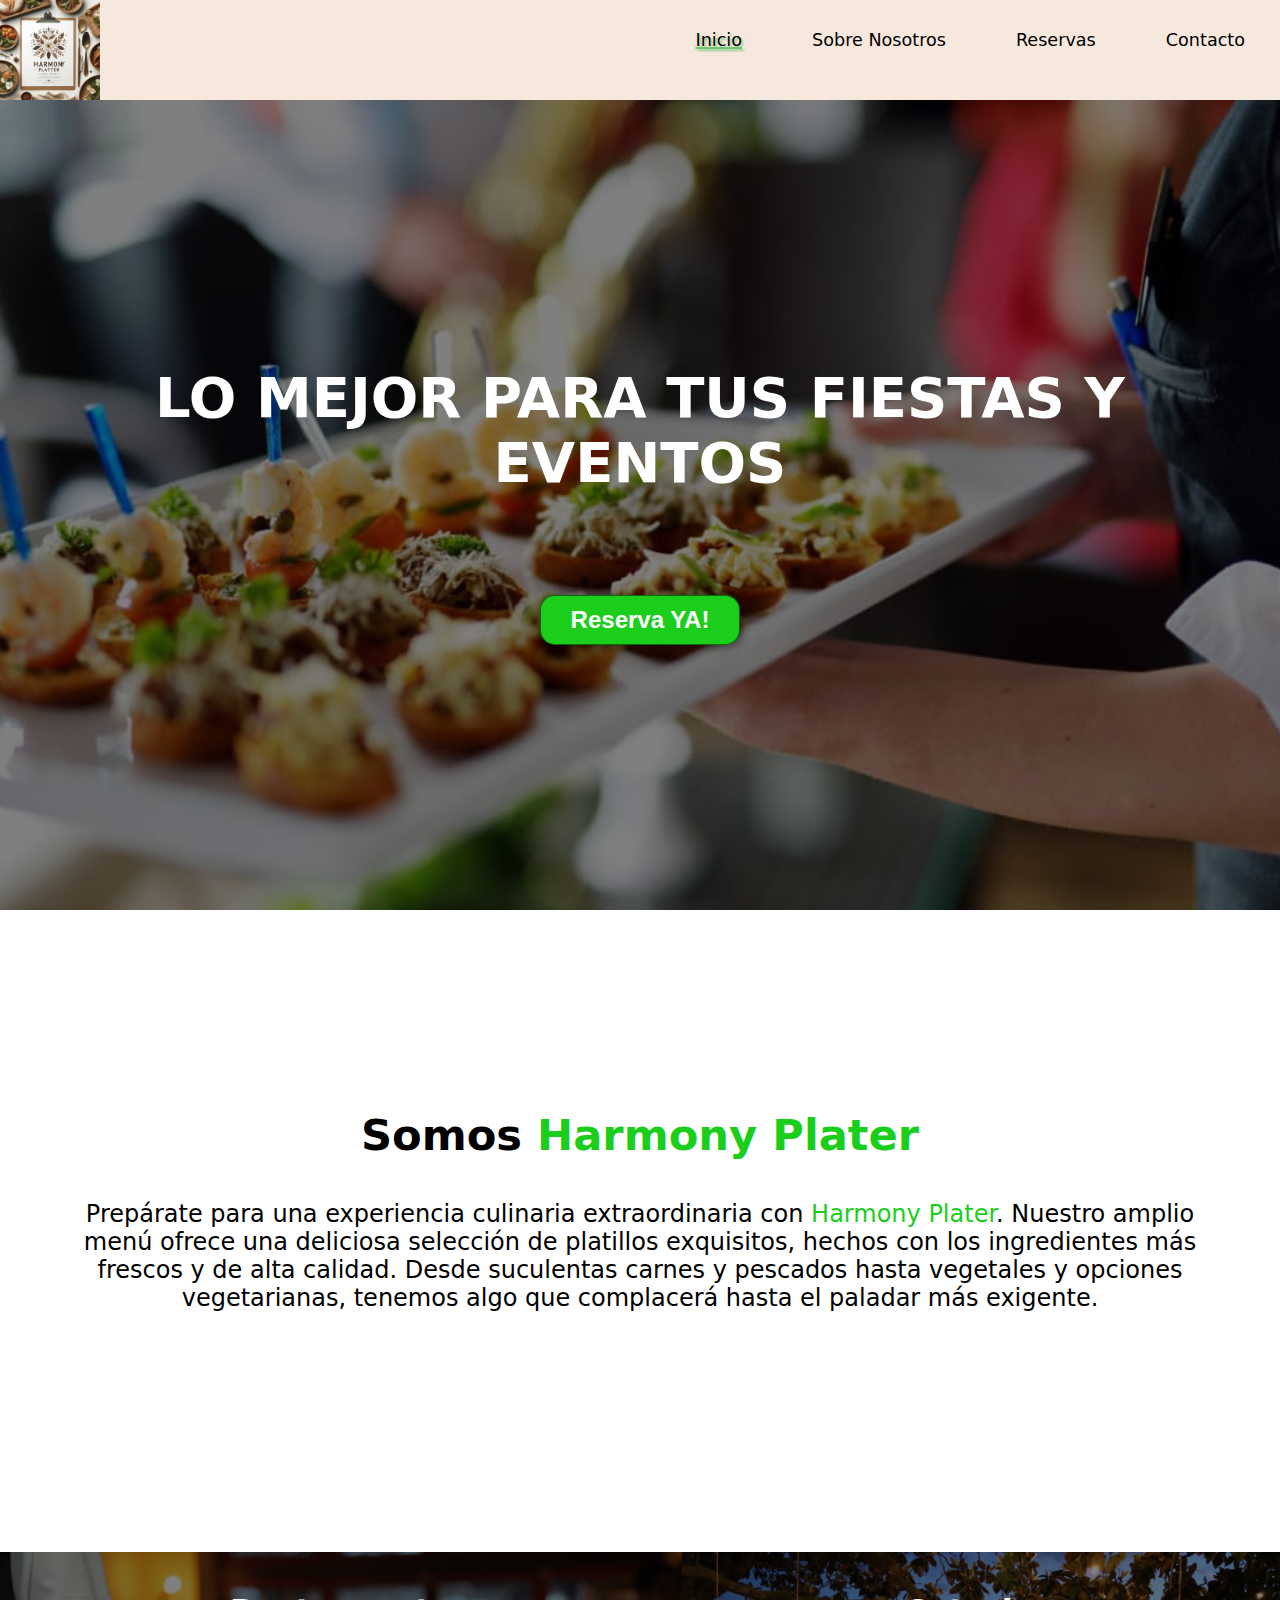
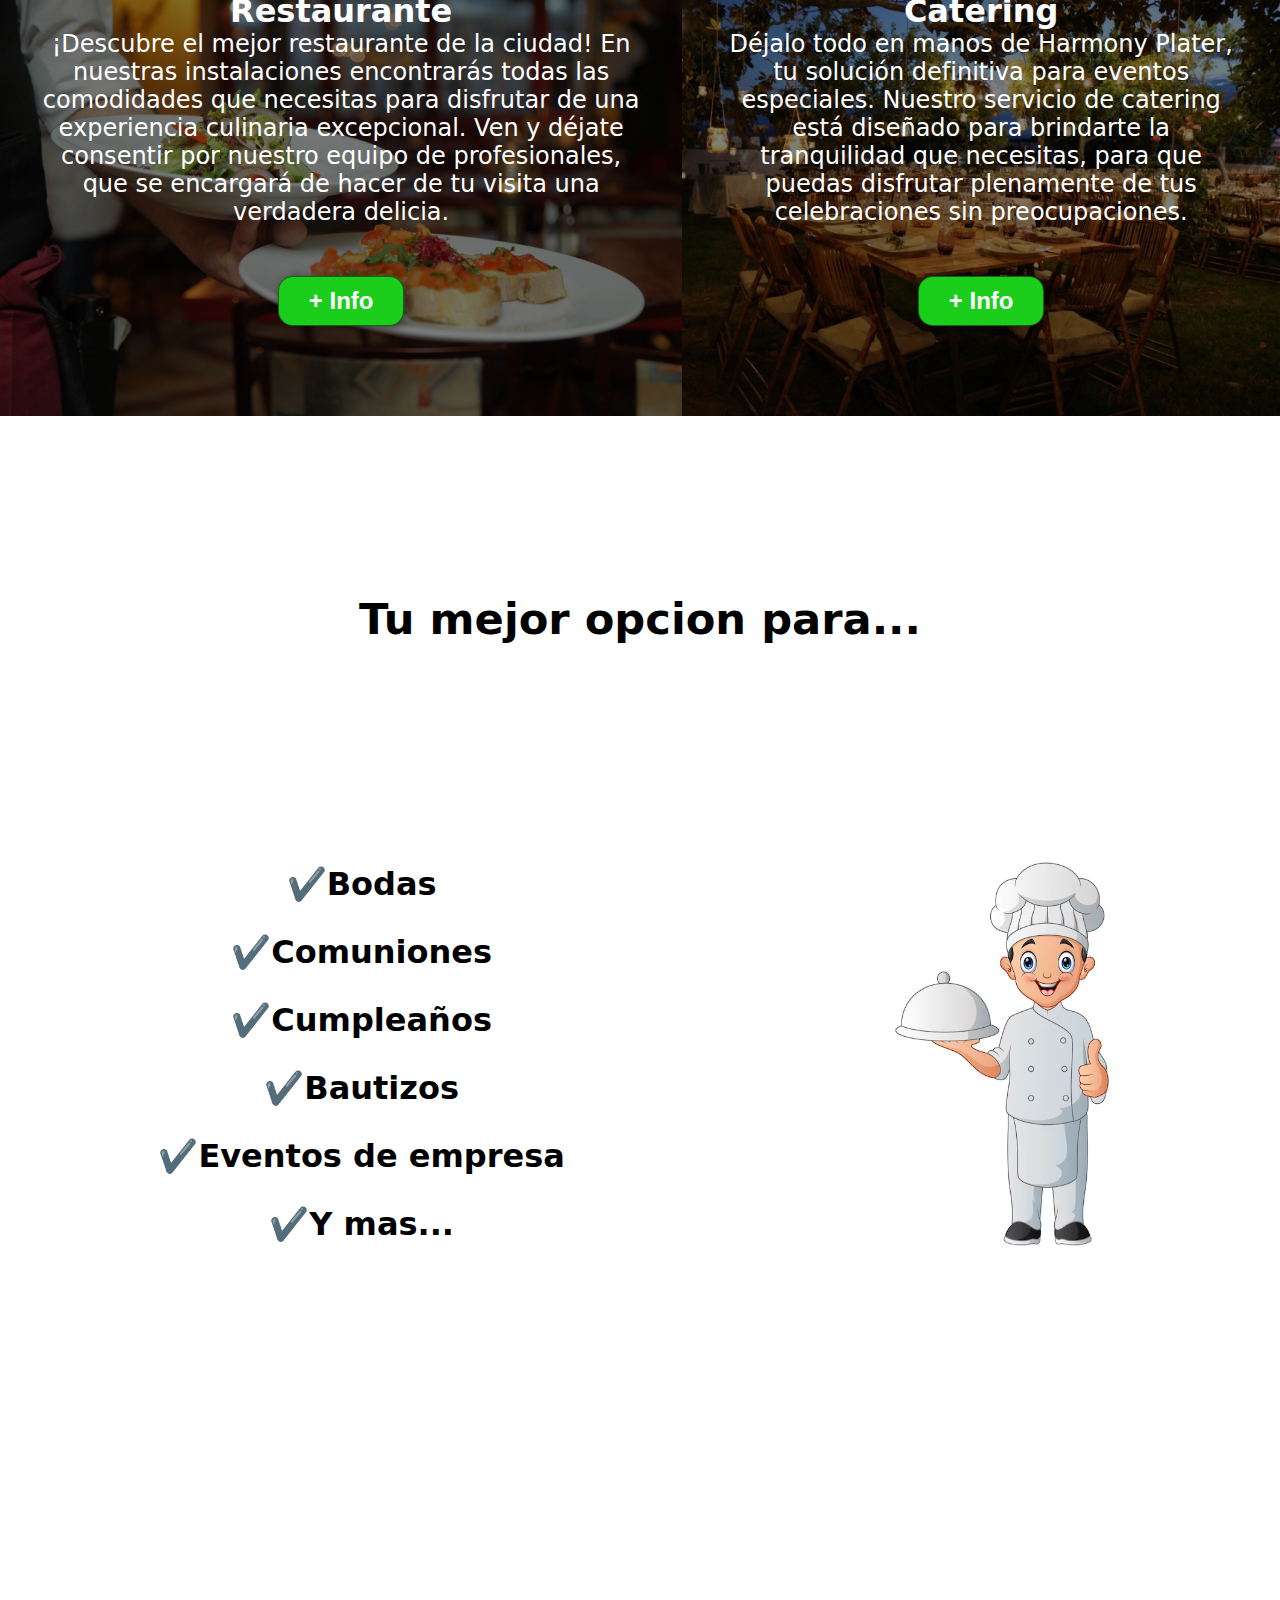
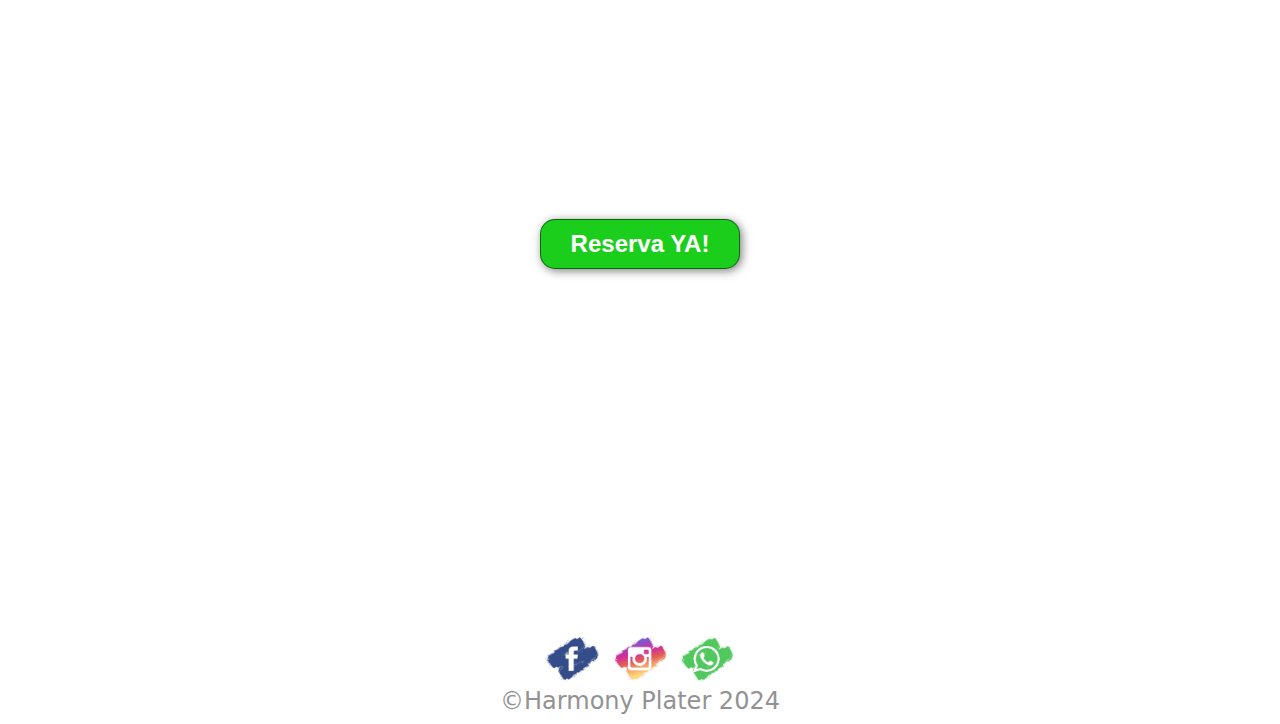
<file: index.html>
<!DOCTYPE html>
<html lang="es">
<head>
    <meta charset="UTF-8">
    <meta name="viewport" content="width=device-width, initial-scale=1.0">
    <link rel="shortcut icon" href="./Assets/image/favicon_2.jpg" type="image/x-icon">
    <link rel="stylesheet" href="./Style/style.css">
    <title>Harmony Plater</title>
</head>
<body>
    <header>
        <a href="#"><img src="./Assets/image/1.jpg" alt="logo" class="logo" width="1024" height="1024"></a>
    </header>
    <nav>
        <ul>
            <li><a href="#" id="button_in">Inicio</a></li>
            <li><a href="./Views/producto.html">Sobre Nosotros</a></li>
            <li><a href="./Views/reservas.html">Reservas</a></li>
            <li><a href="./Views/contacto.html">Contacto</a></li>
        </ul>
    </nav>
    <main>
        <section id="hero">
            <h1>LO MEJOR PARA TUS FIESTAS Y EVENTOS</h1>
            <form action="#"><button>Reserva YA!</button></form>
        </section>
        <section id="descripcion">
            <h2>Somos <span class="color-acento">Harmony Plater</span></h2>
            <p>Prepárate para una experiencia culinaria extraordinaria con <span class="color-acento">Harmony Plater</span>. Nuestro amplio menú ofrece una deliciosa selección de platillos exquisitos, hechos con los ingredientes más frescos y de alta calidad. Desde suculentas carnes y pescados hasta vegetales y opciones vegetarianas, tenemos algo que complacerá hasta el paladar más exigente.</p>
        </section>
        <section id="cartas">
            <div id="info_restaurante">
                <h3>Restaurante</h3>
            <p>¡Descubre el mejor restaurante de la ciudad! En nuestras instalaciones encontrarás todas las comodidades que necesitas para disfrutar de una experiencia culinaria excepcional. Ven y déjate consentir por nuestro equipo de profesionales, que se encargará de hacer de tu visita una verdadera delicia.</p>
            <form action="#"><button>+ Info</button></form>
            </div>
            <div id="info_catering">
                <h3>Catering</h3>
            <p>Déjalo todo en manos de Harmony Plater, tu solución definitiva para eventos especiales. Nuestro servicio de catering está diseñado para brindarte la tranquilidad que necesitas, para que puedas disfrutar plenamente de tus celebraciones sin preocupaciones.</p>
            <form action="#"><button>+ Info</button></form>
            </div>
        </section>
        <div id="titulo-caracteristicas">
            <h2>Tu mejor opcion para...</h2>
        </div>
        <section id="caracteristicas">
            <ul>
                <li>✔️Bodas</li>
                <li>✔️Comuniones</li>
                <li>✔️Cumpleaños</li>
                <li>✔️Bautizos</li>
                <li>✔️Eventos de empresa</li>
                <li>✔️Y mas...</li>
            </ul>
            <img src="./Assets/image/Chef_animado.avif" alt="Caricatura de chef" width="497" height="626">
        </section>
        <section id="conclusion">
            <h2>¿Con apetito de lo mejor?</h2>
            <form action="#"><button>Reserva YA!</button></form>
        </section>
    </main>
    <footer>
        <div id="redes_sociales">
            <a href="https://www.facebook.com/"><img src="./Assets/image/facebook.jpg" alt="Facebook logo" width="625" height="496" class="redes"></a>
            <a href="https://www.instagram.com/"><img src="./Assets/image/Instagram.png" alt="Instagram logo" width="625" height="496" class="redes"></a>
            <a href="https://web.whatsapp.com/"><img src="./Assets/image/WhatsApp.png" alt="WhatsApp logo" width="625" height="496" class="redes"></a>
        </div>
        <p>©Harmony Plater 2024</p>
    </footer>
    
</body>
</html>
</file>
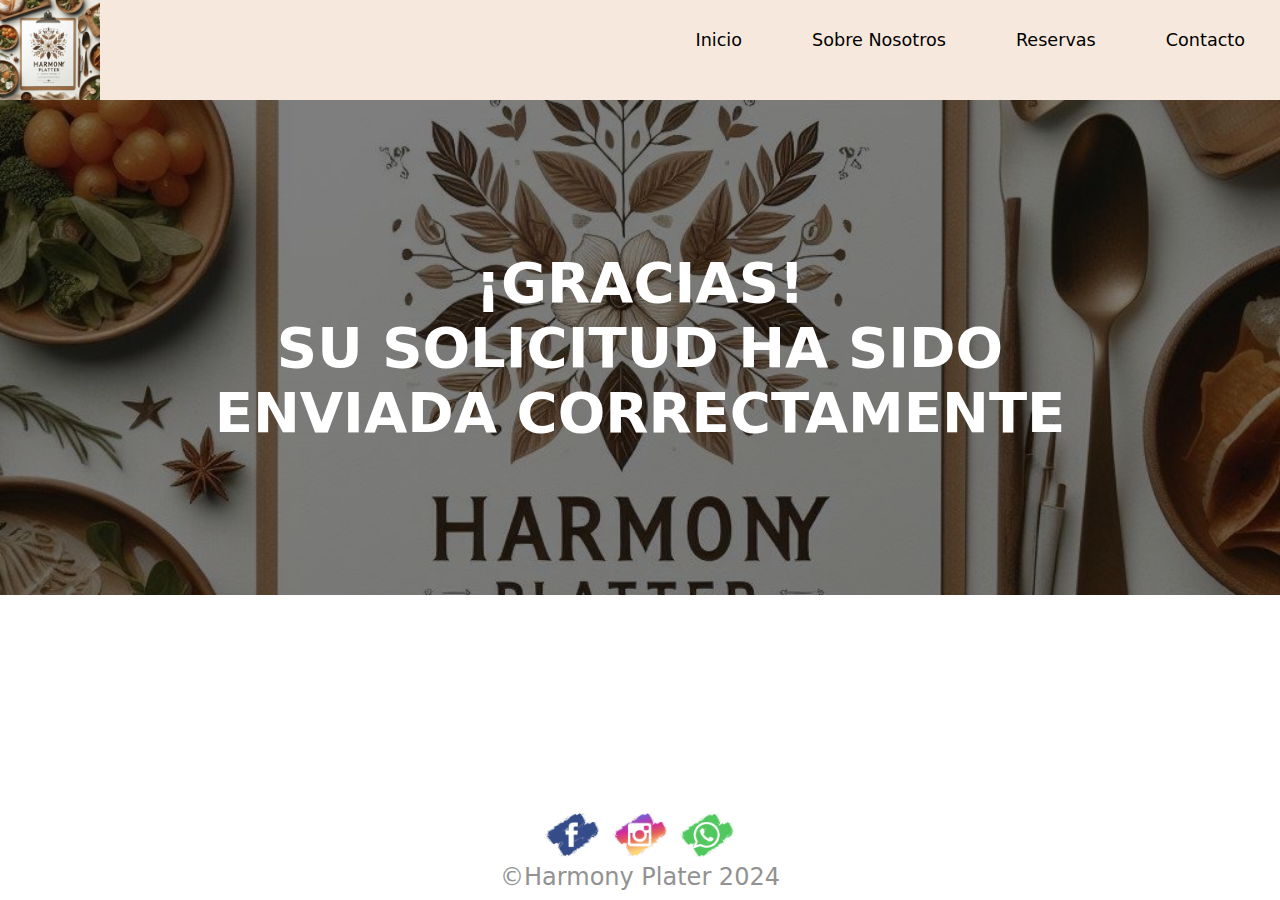
<file: Views/confirmacion_form.html>
<!DOCTYPE html>
<html lang="es">
<head>
    <meta charset="UTF-8">
    <meta name="viewport" content="width=device-width, initial-scale=1.0">
    <link rel="shortcut icon" href="../Assets/image/favicon_2.jpg" type="image/x-icon">
    <link rel="stylesheet" href="../Style/style.css">
    <title>Harmony Plater</title>
</head>
<body>
    <header>
        <a href="../index.html"><img src="../Assets/image/1.jpg" alt="logo" class="logo" width="1024px" height="1024px"></a>
    </header>
    <nav>
        <ul>
            <li><a href="../index.html">Inicio</a></li>
            <li><a href="./producto.html">Sobre Nosotros</a></li>
            <li><a href="./reservas.html">Reservas</a></li>
            <li><a href="./contacto.html">Contacto</a></li>
        </ul>
    </nav>
    <main>
        <div id="confirmacion">
            <h1>¡GRACIAS!<br>SU SOLICITUD HA SIDO ENVIADA CORRECTAMENTE</h1>
        </div>
    </main>
    <footer>
        <div id="redes_sociales">
            <a href="https://www.facebook.com/"><img src="../Assets/image/facebook.jpg" alt="Facebook logo" width="625" height="496" class="redes"></a>
            <a href="https://www.instagram.com/"><img src="../Assets/image/Instagram.png" alt="Instagram logo" width="625" height="496" class="redes"></a>
            <a href="https://web.whatsapp.com/"><img src="../Assets/image/WhatsApp.png" alt="WhatsApp logo" width="625" height="496" class="redes"></a>
        </div>
        <p>©Harmony Plater 2024</p>
    </footer>
    
</body>
</html>
</file>
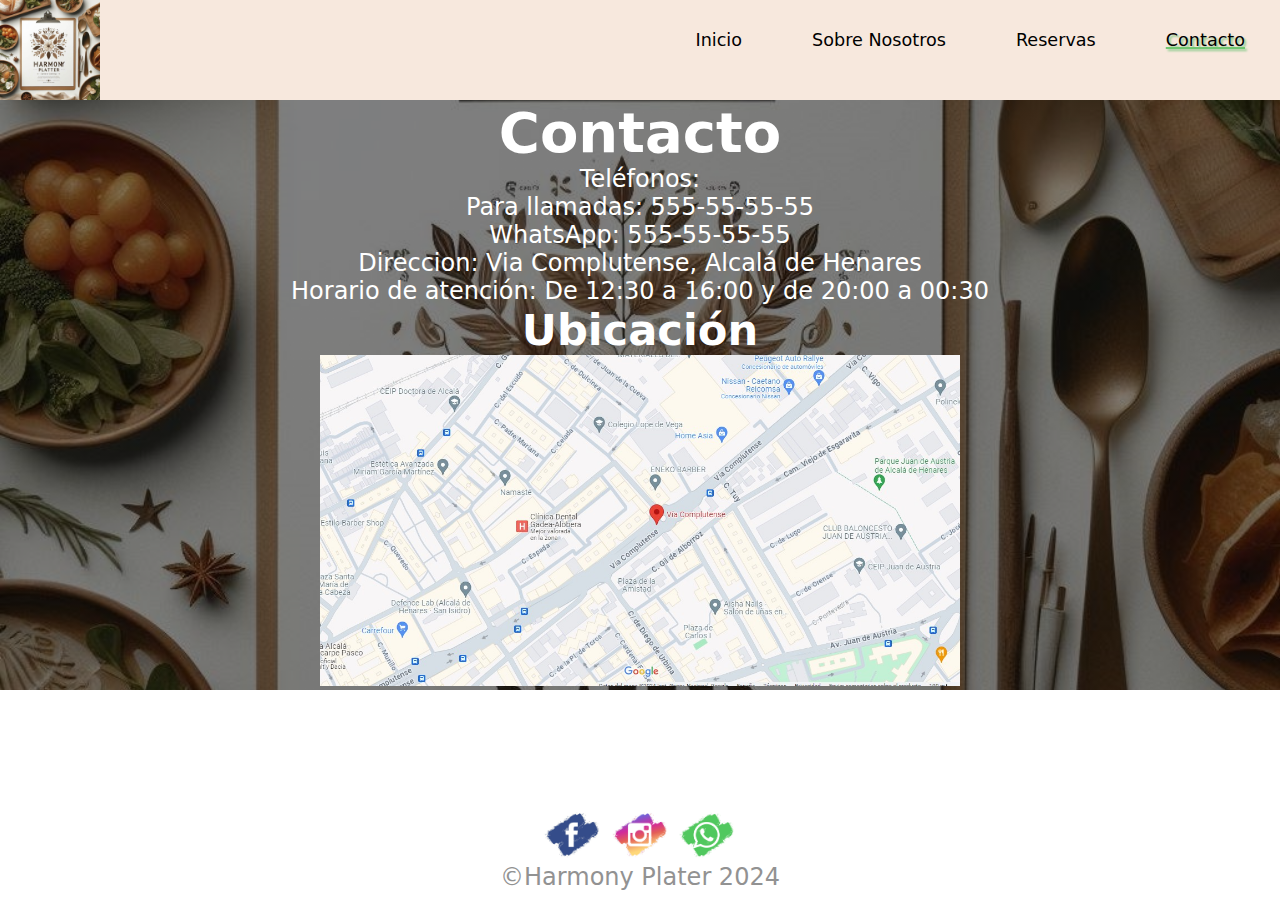
<file: Views/contacto.html>
<!DOCTYPE html>
<html lang="es">
<head>
    <meta charset="UTF-8">
    <meta name="viewport" content="width=device-width, initial-scale=1.0">
    <link rel="shortcut icon" href="../Assets/image/favicon_2.jpg" type="image/x-icon">
    <link rel="stylesheet" href="../Style/style.css">
    <title>Harmony Plater</title>
</head>
<body>
    <header>
        <a href="../index.html"><img src="../Assets/image/1.jpg" alt="logo" class="logo" width="1024px" height="1024px"></a>
    </header>
    <nav>
        <ul>
            <li><a href="../index.html">Inicio</a></li>
            <li><a href="./producto.html">Sobre Nosotros</a></li>
            <li><a href="./reservas.html">Reservas</a></li>
            <li><a href="./contacto.html"id="button_in">Contacto</a></li>
        </ul>
    </nav>
    <main>
        <div id="contacto">
            <h1>Contacto</h1>
            <p>Teléfonos:<br>Para llamadas: 555-55-55-55<br>WhatsApp: 555-55-55-55</p>                <p>Direccion: Via Complutense, Alcalá de Henares</p>
            <p>Horario de atención: De 12:30 a 16:00 y de 20:00 a 00:30</p>
            <h2>Ubicación</h2>
            <a href="https://maps.app.goo.gl/RAFFAnEh6S4ZCjW68"><img src="../Assets/image/Mapa.jpg" alt=""></a>
        </div>
    </main>
    <footer>
        <div id="redes_sociales">
            <a href="https://www.facebook.com/"><img src="../Assets/image/facebook.jpg" alt="Facebook logo" width="625" height="496" class="redes"></a>
            <a href="https://www.instagram.com/"><img src="../Assets/image/Instagram.png" alt="Instagram logo" width="625" height="496" class="redes"></a>
            <a href="https://web.whatsapp.com/"><img src="../Assets/image/WhatsApp.png" alt="WhatsApp logo" width="625" height="496" class="redes"></a>
        </div>
        <p>©Harmony Plater 2024</p>
    </footer>
    
</body>
</html>
</file>
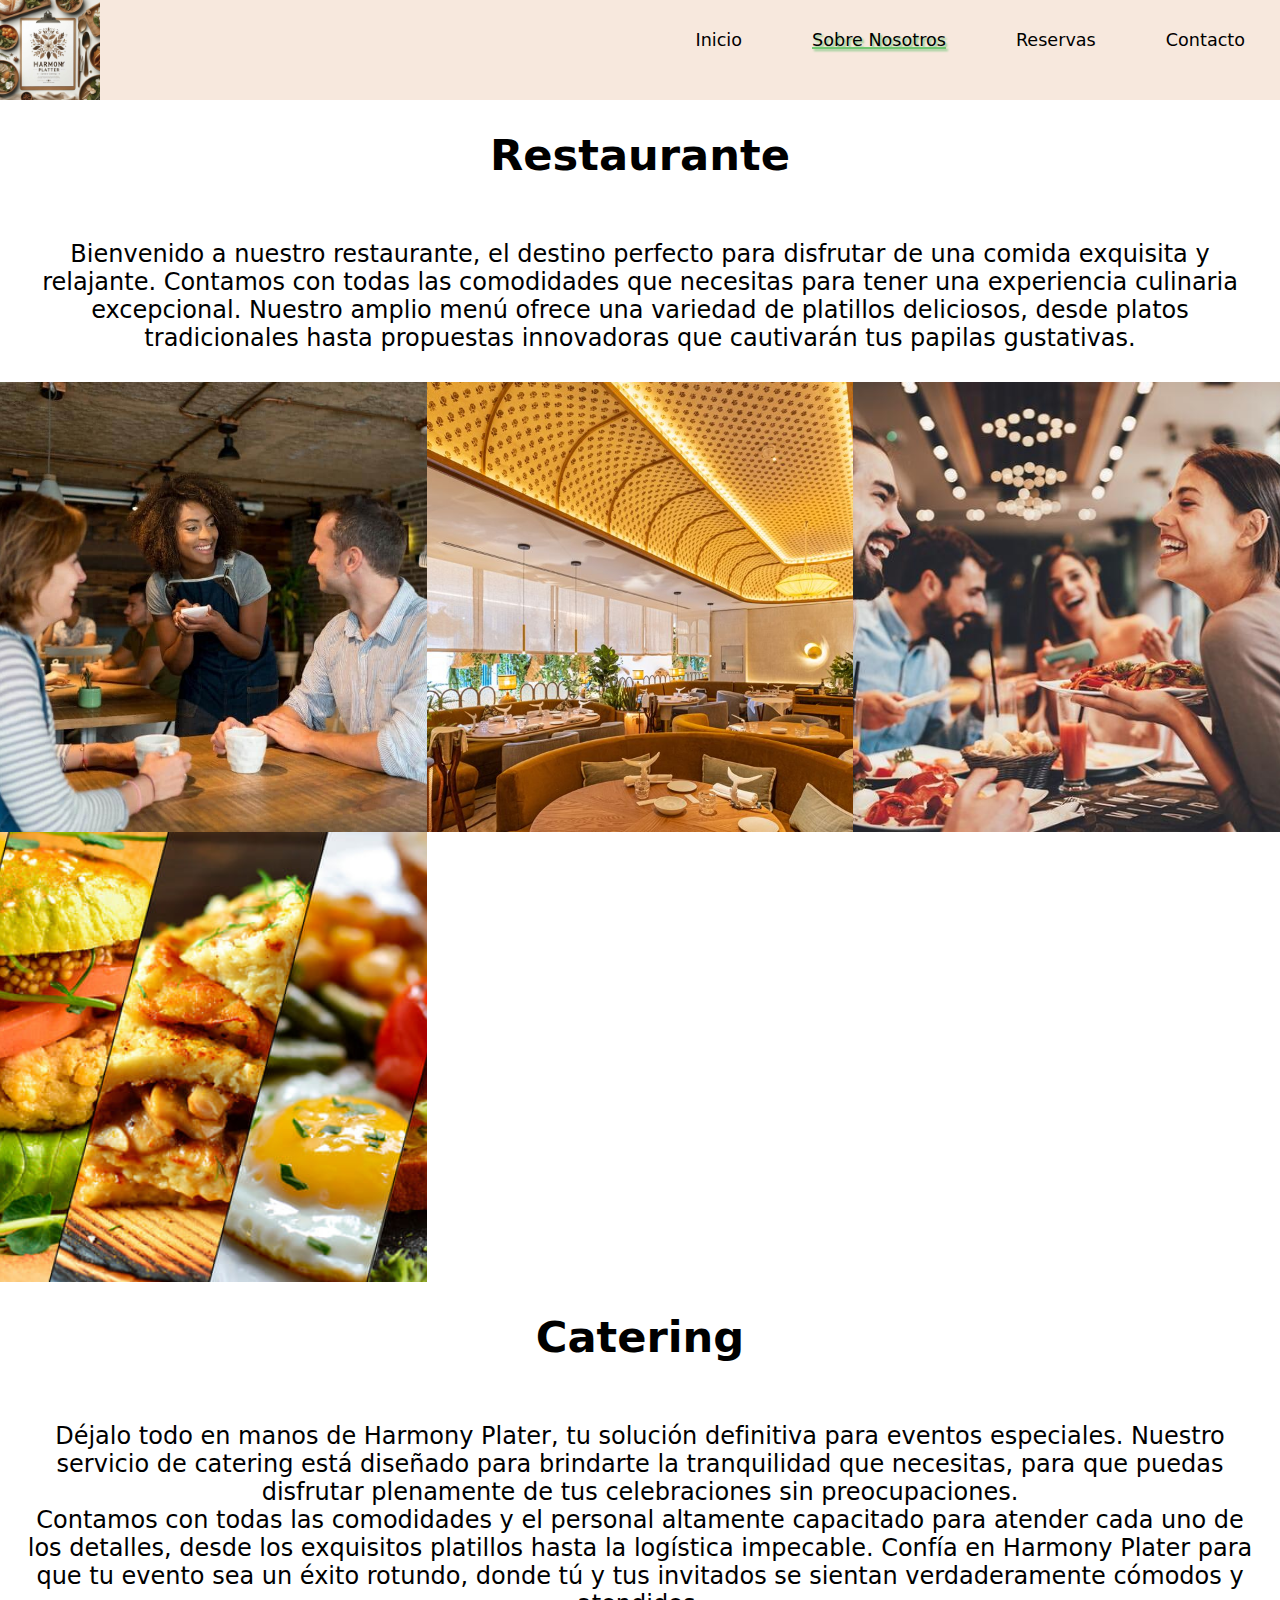
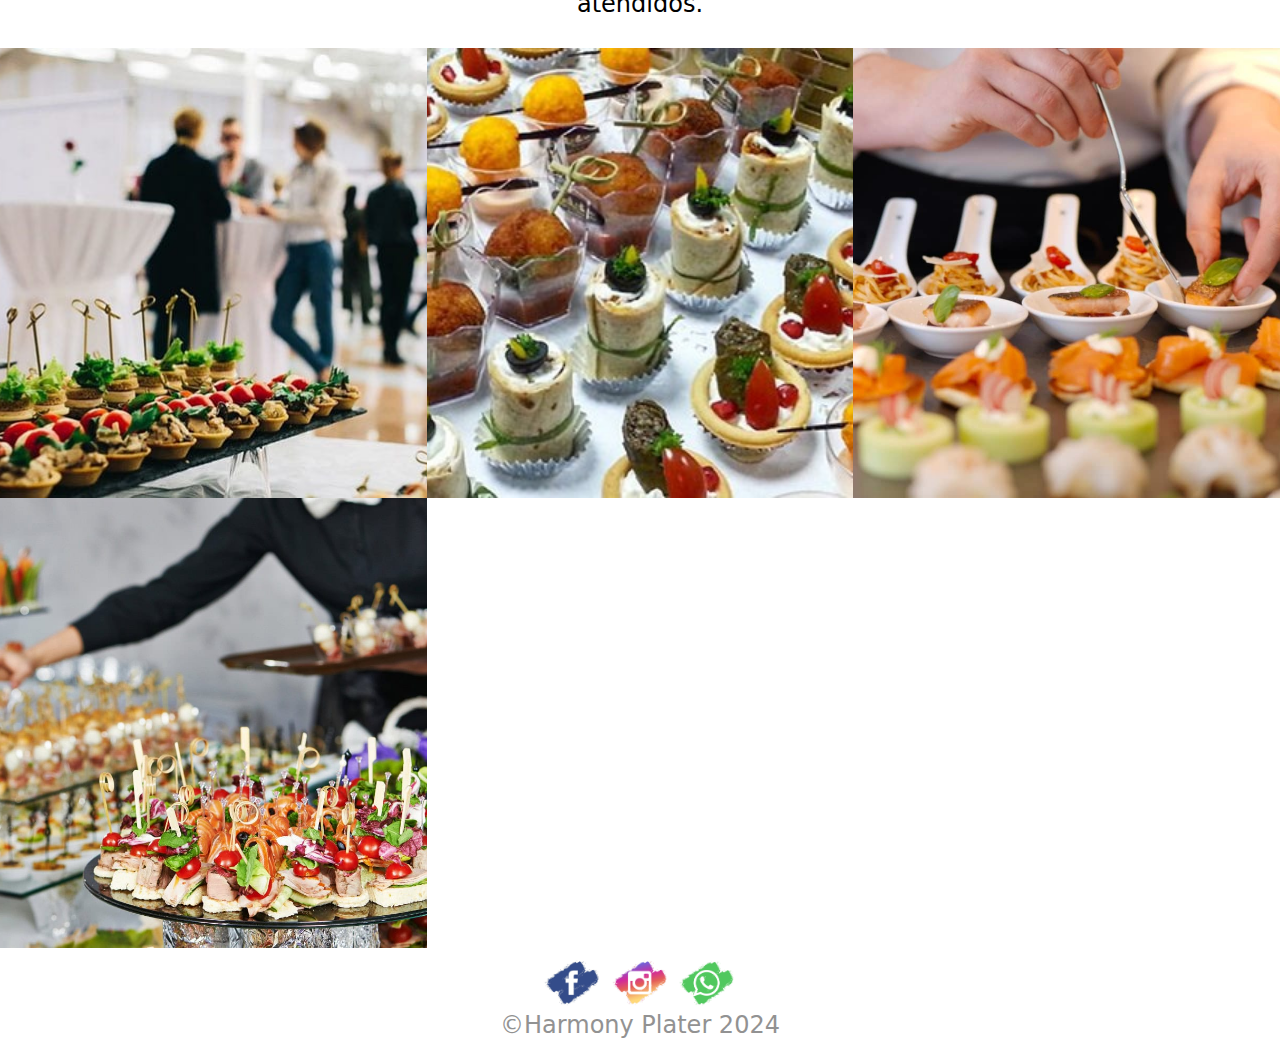
<file: Views/producto.html>
<!DOCTYPE html>
<html lang="es">
<head>
    <meta charset="UTF-8">
    <meta name="viewport" content="width=device-width, initial-scale=1.0">
    <link rel="shortcut icon" href="../Assets/image/favicon_2.jpg" type="image/x-icon">
    <link rel="stylesheet" href="../Style/style.css">
    <title>Harmony Plater</title>
</head>
<body>
    <header>
        <a href="../index.html"><img src="../Assets/image/1.jpg" alt="logo" class="logo" width="1024" height="1024"></a>
    </header>
    <nav>
        <ul>
            <li><a href="../index.html">Inicio</a></li>
            <li><a href="./producto.html" id="button_in">Sobre Nosotros</a></li>
            <li><a href="./reservas.html">Reservas</a></li>
            <li><a href="./contacto.html">Contacto</a></li>
        </ul>
    </nav>
    <main>
        <section class="galeria">
            <h2>Restaurante</h2>
            <p>Bienvenido a nuestro restaurante, el destino perfecto para disfrutar de una comida exquisita y relajante. 
                Contamos con todas las comodidades que necesitas para tener una experiencia culinaria excepcional. 
                Nuestro amplio menú ofrece una variedad de platillos deliciosos, desde platos tradicionales hasta 
                propuestas innovadoras que cautivarán tus papilas gustativas.</p>
            <div class="galeria_fotos">
                <img src="../Assets/image/restaurante_1.jpg" alt="foto de restaurante" width="1200" height="750">
                <img src="../Assets/image/restaurante_2.jpg" alt="foto de restaurante" width="1200" height="675">
                <img src="../Assets/image/restaurante_3.jpg" alt="foto de restaurante" width="750" height="500">
                <img src="../Assets/image/restaurante_4.jpg" alt="foto de restaurante" width="645" height="400">
                
            </div>
            <h2>Catering</h2>
            <p>Déjalo todo en manos de Harmony Plater, tu solución definitiva para eventos especiales. Nuestro servicio de catering 
                está diseñado para brindarte la tranquilidad que necesitas, para que puedas disfrutar plenamente de tus celebraciones 
                sin preocupaciones. <br>Contamos con todas las comodidades y el personal altamente capacitado para atender cada uno de 
                los detalles, desde los exquisitos platillos hasta la logística impecable. Confía en Harmony Plater para que tu evento 
                sea un éxito rotundo, donde tú y tus invitados se sientan verdaderamente cómodos y atendidos.</p>
            <div class="galeria_fotos">
                <img src="../Assets/image/catering-1.jpg" alt="foto de catering" width="1000" height="451">
                <img src="../Assets/image/catering-2.jpg" alt="foto de catering" width="600" height="300">
                <img src="../Assets/image/catering-3.jpg" alt="foto de catering" width="1280" height="853">
                <img src="../Assets/image/catering-4.jpg" alt="foto de catering" width="1280" height="853">
            </div>
        </section>
    </main>
    <footer>
        <div id="redes_sociales">
            <a href="https://www.facebook.com/"><img src="../Assets/image/facebook.jpg" alt="Facebook logo" width="625" height="496" class="redes"></a>
            <a href="https://www.instagram.com/"><img src="../Assets/image/Instagram.png" alt="Instagram logo" width="625" height="496" class="redes"></a>
            <a href="https://web.whatsapp.com/"><img src="../Assets/image/WhatsApp.png" alt="WhatsApp logo" width="625" height="496" class="redes"></a>
        </div>
        <p>©Harmony Plater 2024</p>
    </footer>
    
</body>
</html>
</file>
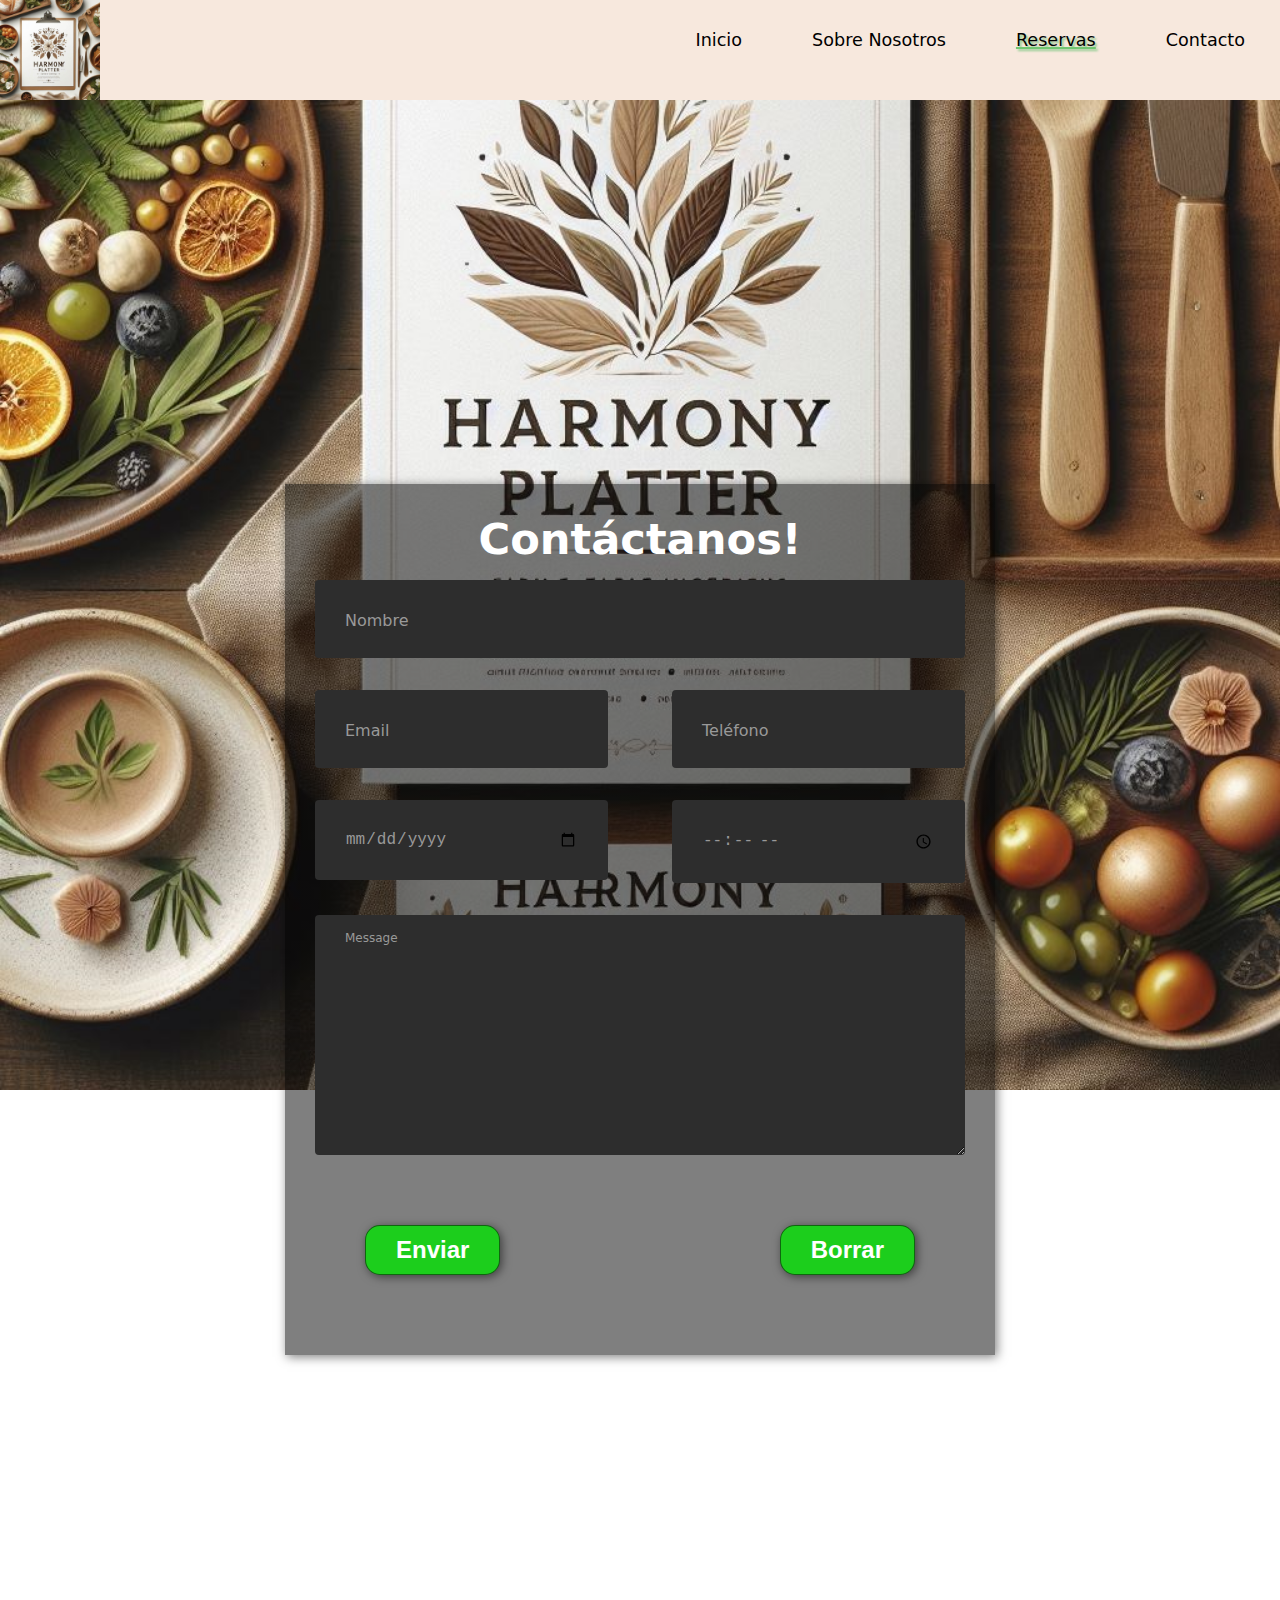
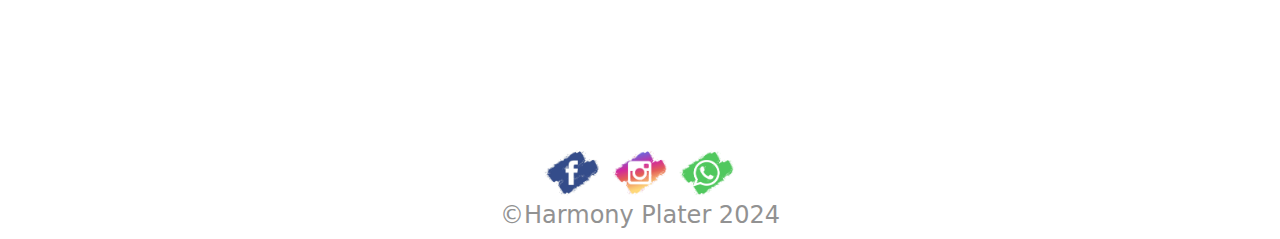
<file: Views/reservas.html>
<!DOCTYPE html>
<html lang="es">
<head>
    <meta charset="UTF-8">
    <meta name="viewport" content="width=device-width, initial-scale=1.0">
    <link rel="shortcut icon" href="../Assets/image/favicon_2.jpg" type="image/x-icon">
    <link rel="stylesheet" href="../Style/style.css">
    <title>Harmony Plater</title>
</head>
<body>
    <header>
        <a href="../index.html"><img src="../Assets/image/1.jpg" alt="logo" class="logo" width="1024px" height="1024px"></a>
    </header>
    <nav>
        <ul>
            <li><a href="../index.html">Inicio</a></li>
            <li><a href="./producto.html">Sobre Nosotros</a></li>
            <li><a href="./reservas.html" id="button_in">Reservas</a></li>
            <li><a href="./contacto.html">Contacto</a></li>
        </ul>
    </nav>
    <main>
        <div id="fondo-reservas">
            <form action="./confirmacion_form.html" target="_self" name="presupuesto" method="get" id="form_reserva">
                <h2>Contáctanos!</h2>
                <div class="styled-input wide">
					<input type="text" id="nombre" pattern="[a-zA-Z ]{1,30}" required>
					<label>Nombre</label> 
				</div>  
                <div class="styled-input">
					<input type="email" pattern="[a-zA-Z0-1_-/]@[a-zA-Z0-1_-/].com" size="30" required>
					<label>Email</label> 
				</div>
                <div class="styled-input" style="float:right;">
					<input type="phone" pattern="[0-9]{9}" required>
					<label>Teléfono</label> 
				</div>
                <div class="styled-input">
					<input type="date" id="fecha" required>
					<label> </label> 
				</div>
                <div class="styled-input" style="float:right;">
					<input type="time" id="hora" required>
					<label> </label> 
				</div>
                <div class="styled-input wide">
					<textarea></textarea>
					<label>Message</label>
				</div>
                
                <div class="botones">
					<button type="submit" id="sub-btn">Enviar</button>
					<button type="reset" id="reset-btn">Borrar</button>
				</div>
                
            </form>
        </div>
    </main>
    <footer>
        <div id="redes_sociales">
            <a href="https://www.facebook.com/"><img src="../Assets/image/facebook.jpg" alt="Facebook logo" width="625" height="496" class="redes"></a>
            <a href="https://www.instagram.com/"><img src="../Assets/image/Instagram.png" alt="Instagram logo" width="625" height="496" class="redes"></a>
            <a href="https://web.whatsapp.com/"><img src="../Assets/image/WhatsApp.png" alt="WhatsApp logo" width="625" height="496" class="redes"></a>
        </div>
        <p>©Harmony Plater 2024</p>
    </footer>
    
</body>
</html>
</file>
<file: Style/style.css>
/*-------ESTILOS GENERALES-------*/

*{  box-sizing: border-box;
    padding: 0;
    margin: 0;
    list-style: none;
    text-decoration: none;
}
/*-------PANTALLA MOVIL-------*/
body{
    min-height: 100vh;
    display: grid;
    grid-template-areas: 
    "cabecera navegador"
    "contenido contenido"
    "pie pie";
    grid-template-rows: 100px auto;
    grid-template-columns: 100px 1fr;
    font-family: system-ui, -apple-system, BlinkMacSystemFont, 'Segoe UI', Roboto, Oxygen, Ubuntu, Cantarell, 'Open Sans', 'Helvetica Neue', sans-serif;
}

/*-------TEXTOS-------*/
h1{ font-size: 3.5em;}
h2{ font-size: 2.7em; text-align: center;}
h3{ font-size: 2em;}
p{ font-size: 1.5em; text-align: center;}
.color-acento{ color: rgb(28, 206, 28);}

/*-------BOTONES-------*/
button{
    font-size: 1.5em;
    font-weight: bold;
    padding: 10px 30px;
    margin: 50px;
    border-radius: 15px;
    border: 1px solid rgba(0, 0, 0, 0.5);
    box-shadow: 2px 2px 10px rgba(0, 0, 0, 0.5);
    color: white;
    background-color: rgb(28, 206, 28);
}
button:hover{
    background-color: rgb(30, 155, 30);
}

/*-------ESTILOS POR SECCIONES-------*/

/*-----------CABECERA-------*/
header{
    grid-area: cabecera;
    background-color: rgb(247, 232, 221);
}

.logo{
    width: 100px;
    height: 100px;
}

nav{
    grid-area: navegador;
    background-color: rgb(247, 232, 221);
    font-size: 1.1em;
}
nav ul{
    display: flex;
    flex-direction: column;
    align-items: center;
}

nav a{
    color: black;
    font-family: system-ui, -apple-system, BlinkMacSystemFont, 'Segoe UI', Roboto, Oxygen, Ubuntu, Cantarell, 'Open Sans', 'Helvetica Neue', sans-serif;
    padding: 5px;
}

nav a:hover{ 
    color: rgb(30, 155, 30);
    text-decoration: underline;
}

#button_in{
    text-decoration: underline rgb(113, 199, 113) solid 2px;
    text-shadow: 2px 2px 2px rgb(143, 204, 143);

}
/*--------SECCIONES DEL MAIN-------*/
main{
    grid-area: contenido;
}

#hero{
    display: flex;
    align-items: center;
    justify-content: center;
    text-align: center;
    flex-direction: column;
    height: 90vh;
    background-image: linear-gradient(
        0deg,
        rgba(0,0,0,0.5),
        rgba(0,0,0,0.5)
    ) ,url(../Assets/image/shutterstock_333578117-1280x640.jpg);
    background-repeat: no-repeat;
    background-size: cover;
    background-position: center center;
}

#hero h1{ 
    color: white;
    margin: 50px 20px;
}

#descripcion{
    text-align: center;
    padding: 200px 12px;
    background-color: white;
}

/*---------CARTAS----------*/

#cartas{
    background-color: rgb(133, 111, 17);
    text-align: center;
    padding:0px;
    color: white;
    display: block;
    border-radius: 15px;
}
#info_restaurante{
    background-image: linear-gradient(
        0deg,
        rgba(0,0,0,0.5),
        rgba(0,0,0,0.5)
    ) 
    ,url(../Assets/image/restaurante.jpg);
    background-repeat: no-repeat;
    background-size: cover;
    background-position: center center;
    padding: 40px;
}

#info_catering{
    background-image: linear-gradient(
        0deg,
        rgba(0,0,0,0.5),
        rgba(0,0,0,0.5)
    ) 
    ,url(../Assets/image/catering_aire_libre.jpg);
    background-repeat: no-repeat;
    background-size: cover;
    background-position: center center;
    padding: 40px;
}

#caracteristicas{
    height: 80vh;
    display: flex;
    justify-content: center;
    align-items: center;
    text-align: center;
    font-weight: bold;
    font-size: 2em;
}

#titulo-caracteristicas h2{
      padding: 50px;
      margin-top: 10%;
}

#caracteristicas img{
    display: none;
}

#conclusion{
    display: flex;
    align-items: center;
    justify-content: center;
    text-align: center;
    flex-direction: column;
    height: 90vh;
    background-image: linear-gradient(
        0deg,
        rgba(0,0,0,0.5),
        rgba(0,0,0,0.5)
    ) ,url(../Assets/image/platillo-gourmet.jpg);
    background-repeat: no-repeat;
    background-size: cover;
    background-position: center center;
    background-attachment: fixed;
    color: white;
}



/*------GALERIA DE IMAGENES-----*/

.galeria h2{
    padding: 30px;
}

.galeria p{
    padding: 30px 20px;
}
.galeria_fotos img{
    width: 100%;
    height: 80vh;
    object-fit: cover;
}

/*--------RESERVACIONES--------*/

#fondo-reservas{
        background-image: url(../Assets/image/4.jpg);
        background-repeat: no-repeat;
        background-size: cover;
        background-position: center center;
        background-attachment: fixed;
        background-size: 100%;
        display: flex;
        justify-content: center;
        padding: 30%;
}

#form_reserva{
    
    background-image: linear-gradient(
        0deg,
        rgba(0,0,0,0.5),
        rgba(0,0,0,0.5)
    );
    color: white;
    padding: 30px;
    box-shadow: 2px 2px 10px rgba(0.5, 0.5, 0.5, 0.5);
}

input:focus ~ label, textarea:focus ~ label, input:valid ~ label, textarea:valid ~ label {
    font-size: 0.75em;
    color: #999;
    top: -5px;
    -webkit-transition: all 0.225s ease;
    transition: all 0.225s ease;
}

.styled-input {
    float: left;
    width: 293px;
    margin: 1rem 0;
    position: relative;
    border-radius: 4px;
}

.styled-input label {
    color: #999;
    padding: 1.3rem 30px 1rem 30px;
    position: absolute;
    top: 10px;
    left: 0;
    -webkit-transition: all 0.25s ease;
    transition: all 0.25s ease;
    pointer-events: none;
}

.styled-input.wide { 
    width: 650px;
    max-width: 100%;
}

input,
textarea {
    padding: 30px;
    border: 0;
    width: 100%;
    font-size: 1rem;
    background-color: #2d2d2d;
    color: white;
    border-radius: 4px;
}

input:focus,
textarea:focus { outline: 0; }

input:focus ~ span,
textarea:focus ~ span {
    width: 100%;
    -webkit-transition: all 0.075s ease;
    transition: all 0.075s ease;
}

textarea {
    width: 100%;
    min-height: 15em;
}

#fecha{ color: #999;}
#hora{ color: #999;}
#reset-btn{
    float: right;
}


@media only screen and (max-width: 481px){
    #fondo-reservas{
        padding: 0;
    }
    #form_reserva{
        width: 100%;
        padding: 0%;
    }
    .styled-input {
        width:100%;
    }
    .submit-btn {
        width:100%;
        float: none;
        text-align:center;
    }   
}

/*-----CONFIRMACION DE RESERVA----*/

#confirmacion{
    text-align: center;
    background-image: linear-gradient(
        0deg,
        rgba(0,0,0,0.5),
        rgba(0,0,0,0.5)
    ) ,url(../Assets/image/1.jpg);
    background-repeat: no-repeat;
    background-position: center;
    background-size: 100%;
    color: white;
    padding: 150px;
}

/*********** CONTACTO **********/
#contacto{
    text-align: center;
    background-image: linear-gradient(
        0deg,
        rgba(0,0,0,0.5),
        rgba(0,0,0,0.5)
    ) ,url(../Assets/image/1.jpg);
    background-repeat: no-repeat;
    background-position: center;
    background-attachment: fixed;
    background-size: 100%;
    color: white;
}
#contacto img{
    width: 50%;
}

/*------Tablets-------*/

@media (min-width: 481px) and (max-width: 1024px){
    body{
        min-height: 100vh;
        display: grid;
        grid-template-areas: 
        "cabecera navegador"
        "contenido contenido"
        "pie pie";
        grid-template-rows: 100px auto 100px;
        grid-template-columns: 100px 1fr;
    }
    
    nav ul{
        display: flex;
        flex-direction: row;
        align-items: center;
        justify-content: space-around;
        padding: 40px;
    }

    .galeria_fotos{
        display: grid;
        grid-template-columns: repeat(2, 1fr);
    }
    .galeria_fotos img{
        margin: 5px 5px;
        padding: 3px;
    }
    
    
}

/*----------ORDENADOR---------*/
@media (min-width: 1025px) {
    body{
        min-height: 100vh;
        display: grid;
        grid-template-areas: 
        "cabecera navegador"
        "contenido contenido"
        "pie pie";
        grid-template-rows: 100px auto 100px;
        grid-template-columns: 100px 1fr;
    }
    
    nav ul{
        display: flex;
        flex-direction: row;
        align-items: center;
        justify-content: flex-end;
    }

    ul li{
        margin: 30px;
    }

    #descripcion p{
        margin: 40px 40px;
    }
    
    #cartas{
        display: flex;
    }

    #caracteristicas{
        display: flex;
        justify-content: space-around;
    }
    
    #caracteristicas img{
        display: block;
        width: 300px;
        height: 400px;
    }

    .galeria_fotos img{
        width: 100%;
        height: 50vh;
        object-fit: cover;
    }

    .galeria_fotos{
        display: grid;
        grid-template-columns: repeat(3, 1fr);
        align-items: center;
    }
}

/*-----PIE DE PAGINA-------*/
footer{
    grid-area: pie;
    display: flex;
    flex-direction: column;
    justify-content: center;
    align-items: center;
}

footer p{
    color: rgb(146, 146, 146);
}

.redes{
    width: 62px;
    height: 49px;
}
</file>
